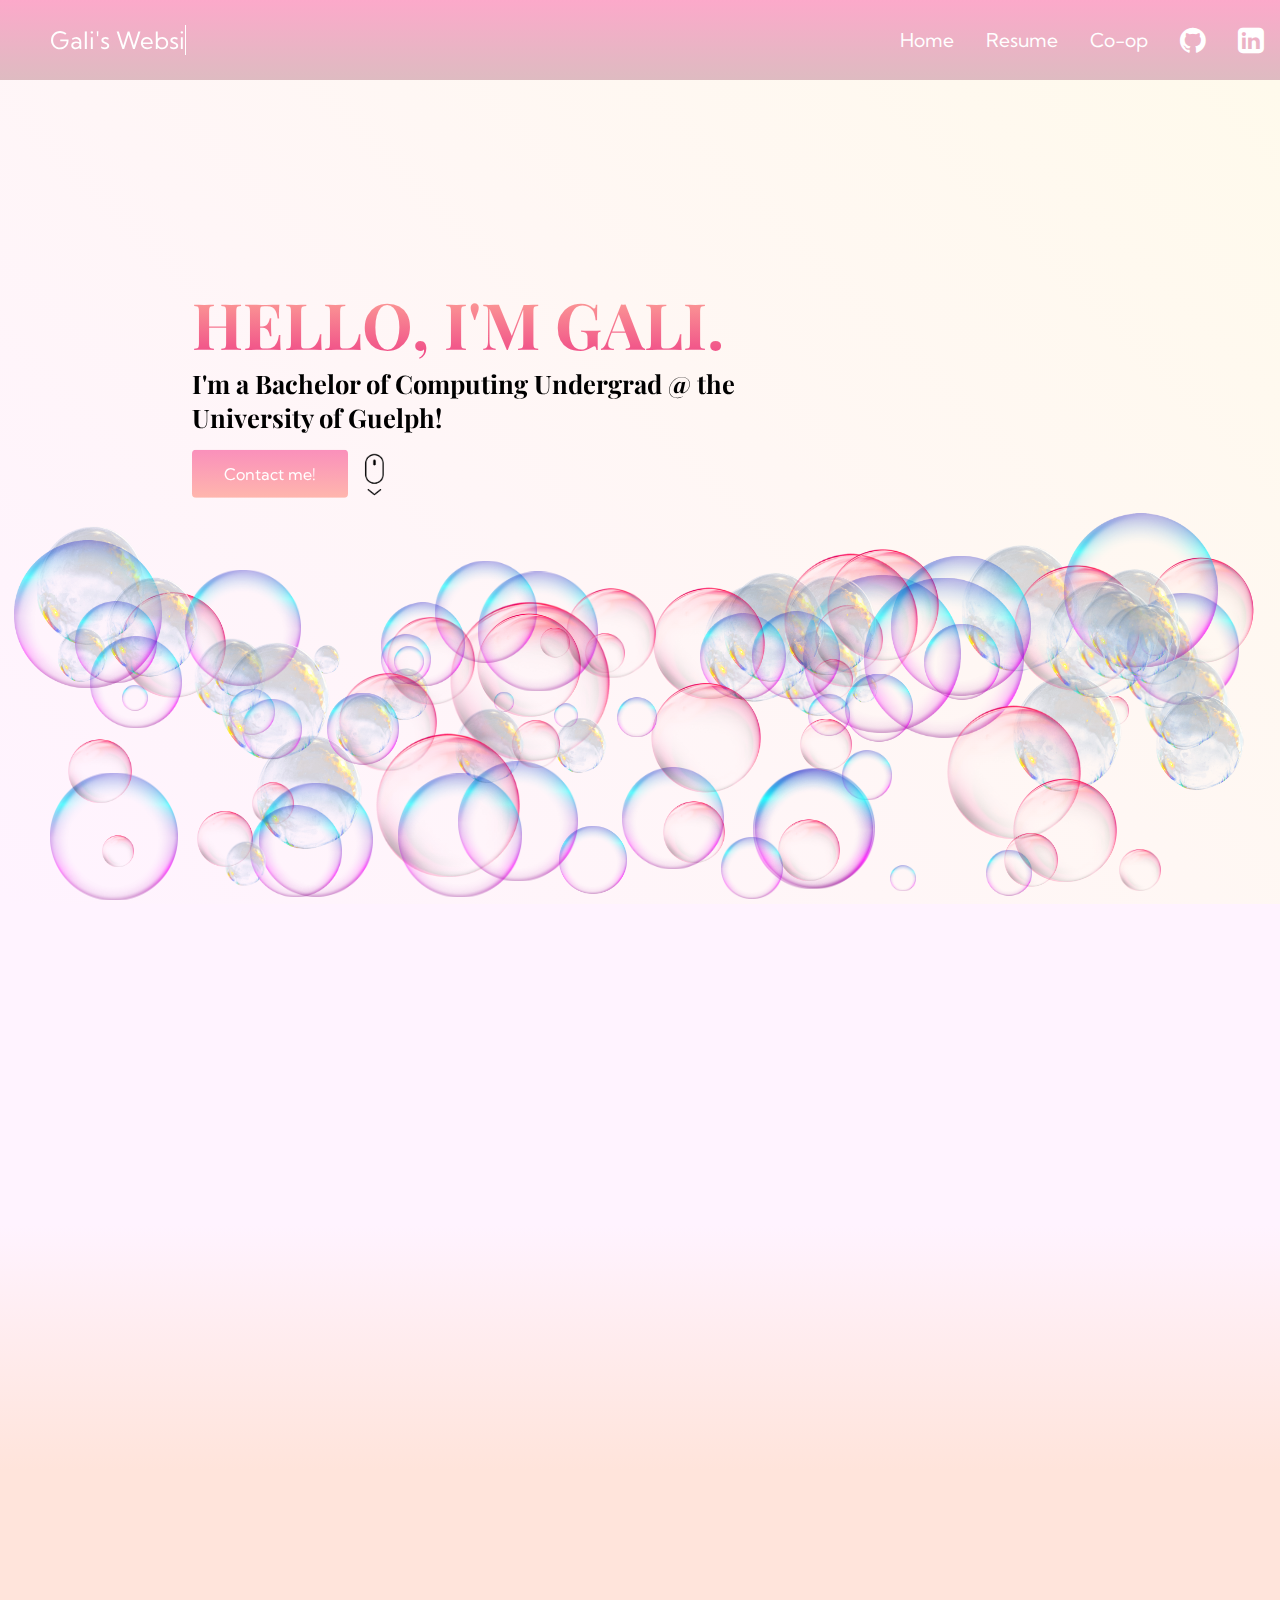
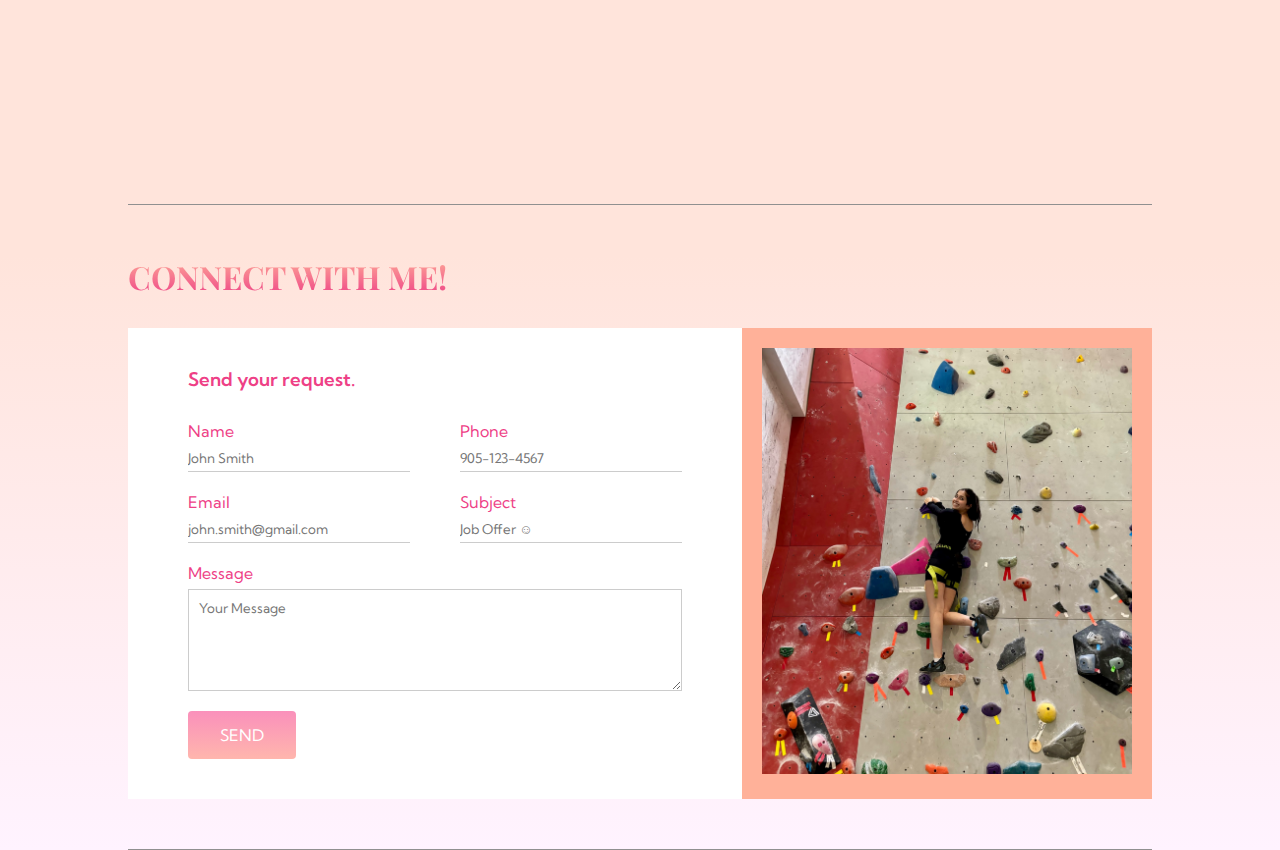
<file: index.html>
<!DOCTYPE html>
<html lang="en">
<head>
  <meta charset="UTF-8"/>
  <meta http-equiv="X-UA-Compatible" content="IE=edge"/>
  <meta name="viewport" 
  content="width=device-width, 
  initial-scale=1.0"/>
  <title>Gali Polyak</title>
  <link rel="icon" type="image/x-icon" href="/images/faviconImg.ico">
  <link rel="stylesheet" href="styles.css">
  <!--<link 
        rel="stylesheet" 
        href="https://use.fontawesome.com/releases/v5.14.0/css/all.css"
        integrity="sha384-HzLeBuhoNPvSl5KYnj×OBT+WB0QEEqLprO
        +NBkkk5gbc67FTaL7XIGa2w1L0Xbgc" 
        crossorigin="anonymous"
     />-->
  
  <title>Font Awesome Icons</title>
  <meta name="viewport" content="width=device-width, initial-scale=1">
  <link rel="stylesheet" href="https://cdnjs.cloudflare.com/ajax/libs/font-awesome/4.7.0/css/font-awesome.min.css">

  <link rel="preconnect" href="https://fonts.googleapis.com">
  <link rel="preconnect" href="https://fonts.gstatic.com" crossorigin>
  <link href="https://fonts.googleapis.com/css2?family=Kumbh+Sans&display=swap" rel="stylesheet">

  <link rel="preconnect" href="https://fonts.googleapis.com">
  <link rel="preconnect" href="https://fonts.gstatic.com" crossorigin>
  <link href="https://fonts.googleapis.com/css2?family=DM+Serif+Display&display=swap" rel="stylesheet">
  
  <link rel="preconnect" href="https://fonts.googleapis.com">
  <link rel="preconnect" href="https://fonts.gstatic.com" crossorigin>
  <link href="https://fonts.googleapis.com/css2?family=Playfair+Display&display=swap" rel="stylesheet">

</head>
<body>
   <!--Navbar Section-->
  <nav class="navbar">
    <div class="navbar__container">

    <div id = "navtext__container">
        <a id="navbar__text"></i>Gali's&#160</a>
        <a class="navbar__logo" data-period="2000" data-type='[ " Website!", 
        " Creative Space!", "Learning Progression!" ]'>
        <span class="wrap"></span>
        </a>
    </div>

      
      <div class="navbar__toggle" id="mobile-menu">
        <span class="bar"></span>
        <span class="bar"></span>
        <span class="bar"></span>
      </div>
      <ul class="navbar__menu">
        <li class="navbar__item">
            <a href="index.html" class="navbar__links">
                Home
            </a>
        </li>
        <li class="navbar__item">
            <a href="res.html" class="navbar__links">
                Resume
            </a>
        </li>
        <li class="navbar__item">
            <a 
              href="coop.html" class="navbar__links"> 
              Co-op
            </a>
        </li>
        <li class="navbar__item">
          <a href="https://github.com/galiPolyak/" target ="_blank" 
            class="navbar__links">
            <i style="font-size:30px" class="fa">&#xf09b;</i>
          </a>
      </li>
      <li class="navbar__item">
          <a href="https://www.linkedin.com/in/galipolyak/" target ="_blank" 
            class="navbar__links">
            <i style="font-size:30px" class="fa">&#xf08c;</i>
          </a>
      </li>
      </ul>
  </nav>

  <!--Main Section-->
  <div id="main__container">
    <canvas id="myCanvas"></canvas>
        <div id="main__content">
            <h1>HELLO, I'M GALI.</h1>
            <h2>I'm a Bachelor of Computing Undergrad @ the University of Guelph!</h2>
            <button id="main__btn"><a>Contact me!</a></button>
            <div class="scroll-icon" id="scroll-icon">
              <img src="images/scrollIcon.png" id="scroll-icon-Img">
            </div>
        </div>
        <!--<div class="main__img__container">
            <img src="images/pastaGali.JPEG" alt="pic" id="main__img"/>
        </div>-->
    </div>

  <!-- Personal Project Section-->
  <section>
    <div id="services__container">
      <div class="container reveal">
        <h2>PERSONAL PROJECTS</h2>
        <div class="text__container">
          <div class="box-container">
            <button class="text__box" onclick="location.href='https://github.com/galiPolyak/Minesweeper';">
              <i class="fa">&#xf09b;</i></button>
            <div class="description__box">Minesweeper Game
              <h1>Personal Project</h1>
              <h4>A C#-built Windows game using XNA 
                framework, offering a classic Minesweeper experience with tile uncovering 
                and flag placement strategies. (Mar 2022)</h4>
            </div>
          </div>
          <div class="box-container">
            <button class="text__box" onclick="location.href='https://github.com/galiPolyak/MancalaGame';">
              <i class="fa">&#xf09b;</i></button>
            <div class="description__box"> Java Mancala Master
              <h1>Personal Project</h1>
              <h4>A game offering Kalah and Ayo, built using 
                object-oriented principles and showcasing class hierarchies, 
                polymorphism, and user interaction. (Nov 2023)</h4>
            </div>
          </div>
          <div class="box-container">
            <button class="text__box" onclick="location.href='https://github.com/galiPolyak/ListToolEfficiency';">
              <i class="fa">&#xf09b;</i></button>
            <div class="description__box">List Tool Efficiency
              <h1>Academic Project</h1>
              <h4>Explores the real-world performance of different data structures. Compares them by processing 
                genomic FASTA data, measuring execution time and memory efficiency. (Oct 2023)</h4>
            </div>
          </div>
        </div>
        <!--<div class="text__container">
          <div class="box-container">
            <button class="text__box" onclick="location.href='https://github.com/galiPolyak?tab=repositories';">
              <i class="fa">&#xf09b;</i></button>
            <div class="description__box"></div>
          </div>
          <div class="box-container">
            <button class="text__box"><i class="fa">&#xf09b;</i></button>
            <div class="description__box"></div>
          </div>
          <div class="box-container">
            <button class="text__box"><i class="fa">&#xf09b;</i></button>
            <div class="description__box"></div>
          </div>
        </div>-->
      </div>
    </div>
  </section>


  <!--Contact me section-->
</section>
<hr id = "hr-line">
<div id="contact-background">
  <div class="contact__container">
    <h1>CONNECT WITH ME!</h1>
    <div class = "contact-box">
      <div class = "contact-left">
        <h3>Send your request.</h3>
        <form id="form" action="https://api.web3forms.com/submit" method="POST">
          <input type="hidden" name="access_key" value="1ae33543-cc59-44a4-8f33-d813e165f8b1">
          <div class="input-row">
            <div class="input-group">
              <label> Name</label>
              <input name = "text" type="text" placeholder="John Smith">
            </div>
            <div class="input-group">
              <label> Phone</label>
              <input name = "phone" type="phone" placeholder="905-123-4567">
            </div>
          </div>

          <div class="input-row">
            <div class="input-group">
              <label> Email</label>
              <input name = "email" type="email" placeholder="john.smith@gmail.com">
            </div>
            <div class="input-group">
              <label> Subject</label>
              <input name = "subject" type="text" placeholder="Job Offer &#x263A">
            </div>
          </div>

          <label>Message</label>
          <textArea name = "message" rows = "5" placeholder = "Your Message"></textArea> 
          <button type="contact-btn"><a>SEND</a></button>

          <div id="result"></div>

        </form>
      </div>

      <div class = "contact-right">
        <img src="images/rockClimbMe.JPG" id="contact-image">
      </div>
    </div>
  </div>
<hr id = "hr-line">
</div>
</section>

<script src = "bubbles.js"></script>
<script src = "app.js"></script>
</body>
</html>
</file>
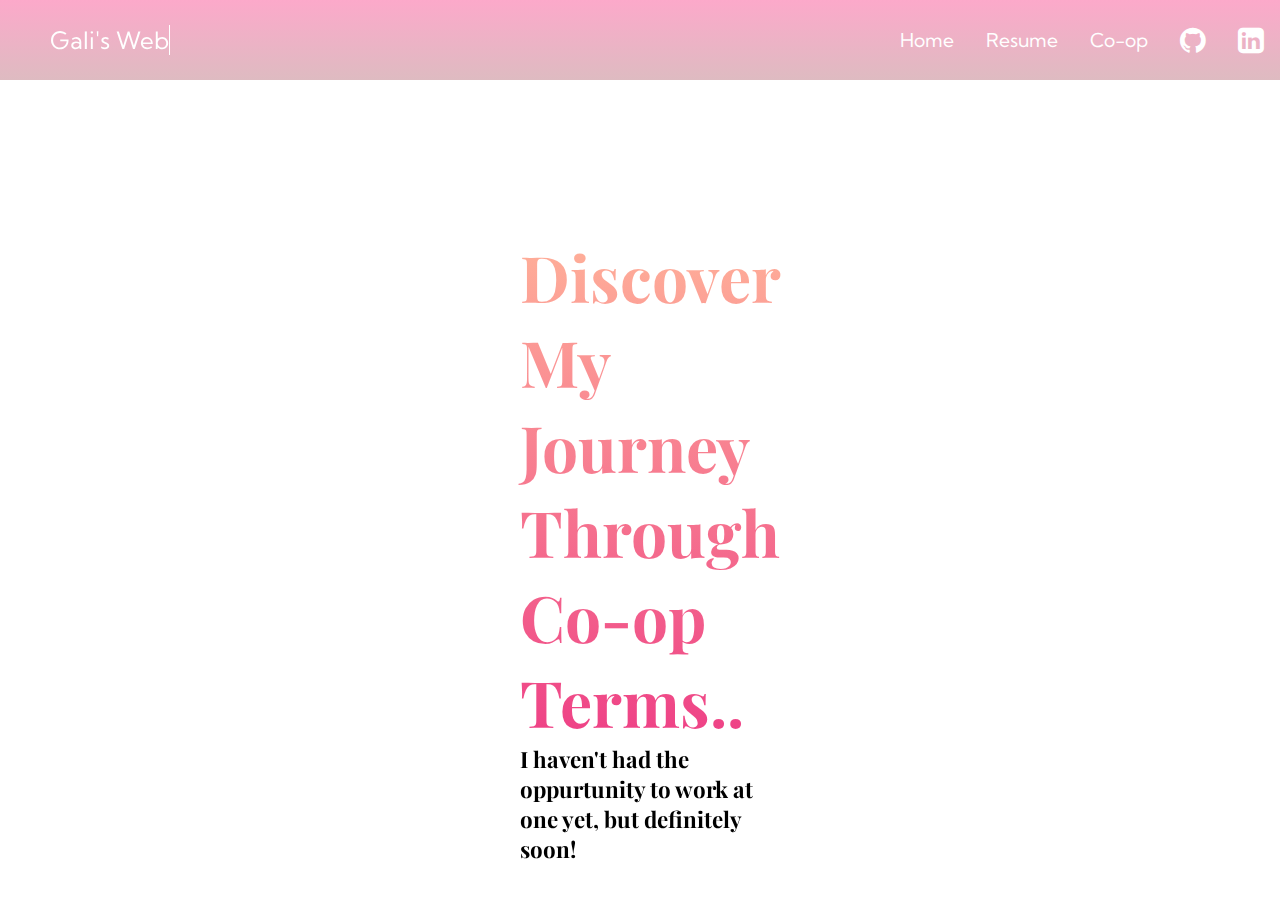
<file: coop.html>
<!DOCTYPE html>
<html lang="en">
<head>
  <meta charset="UTF-8"/>
  <meta http-equiv="X-UA-Compatible" content="IE=edge"/>
  <meta name="viewport" 
  content="width=device-width, 
  initial-scale=1.0"/>
  <title>Gali Polyak</title>
  <link rel="stylesheet" href="coop.css">
  <link 
        rel="stylesheet" 
        href="https://use.fontawesome.com/releases/v5.14.0/css/all.css"
        integrity="sha384-HzLeBuhoNPvSl5KYnj×OBT+WB0QEEqLprO
        +NBkkk5gbc67FTaL7XIGa2w1L0Xbgc" 
        crossorigin="anonymous"
     />
  
  <title>Font Awesome Icons</title>
  <meta name="viewport" content="width=device-width, initial-scale=1">
  <link rel="stylesheet" href="https://cdnjs.cloudflare.com/ajax/libs/font-awesome/4.7.0/css/font-awesome.min.css">

  <link rel="preconnect" href="https://fonts.googleapis.com">
  <link rel="preconnect" href="https://fonts.gstatic.com" crossorigin>
  <link href="https://fonts.googleapis.com/css2?family=Kumbh+Sans&display=swap" rel="stylesheet">

  <link rel="preconnect" href="https://fonts.googleapis.com">
  <link rel="preconnect" href="https://fonts.gstatic.com" crossorigin>
  <link href="https://fonts.googleapis.com/css2?family=DM+Serif+Display&display=swap" rel="stylesheet">
  
  <link rel="preconnect" href="https://fonts.googleapis.com">
  <link rel="preconnect" href="https://fonts.gstatic.com" crossorigin>
  <link href="https://fonts.googleapis.com/css2?family=Playfair+Display&display=swap" rel="stylesheet">

</head>
<body>
   <!--Navbar Section-->
   <!--Navbar Section-->
   <nav class="navbar">
    <div class="navbar__container">

    <div id = "navtext__container">
        <a id="navbar__text"></i>Gali's&#160</a>
        <a class="navbar__logo" data-period="2000" data-type='[ " Website!", 
        " Creative Space!", "Learning Progression!" ]'>
        <span class="wrap"></span>
        </a>
    </div>

      
      <div class="navbar__toggle" id="mobile-menu">
        <span class="bar"></span>
        <span class="bar"></span>
        <span class="bar"></span>
      </div>
      <ul class="navbar__menu">
        <li class="navbar__item">
            <a href="index.html" class="navbar__links">
                Home
            </a>
        </li>
        <li class="navbar__item">
            <a href="res.html" class="navbar__links">
                Resume
            </a>
        </li>
        <li class="navbar__item">
            <a 
              href="coop.html" class="navbar__links"> 
              Co-op
            </a>
        </li>
        <li class="navbar__item">
          <a href="https://github.com/galiPolyak/" target ="_blank" 
            class="navbar__links">
            <i style="font-size:30px" class="fa">&#xf09b;</i>
          </a>
      </li>
      <li class="navbar__item">
          <a href="https://www.linkedin.com/in/galipolyak/" target ="_blank" 
            class="navbar__links">
            <i style="font-size:30px" class="fa">&#xf08c;</i>
          </a>
      </li>
      </ul>
    </div>
  </nav>

  <!--Main Section-->
  <div id="main__container">
    <canvas id="myCanvas"></canvas>
        <div id="main__content">
            <h1>Discover My Journey Through Co-op Terms..</h1>
            <h2>I haven't had the oppurtunity to work at one yet, but definitely soon!</h2>
        </div>
        <!--<div class="main__img__container">
            <img src="images/pastaGali.JPEG" alt="pic" id="main__img"/>
        </div>-->
    </div>
    </div>
  </div>

  <script src = "app.js"></script>
</body>
</html>
</file>
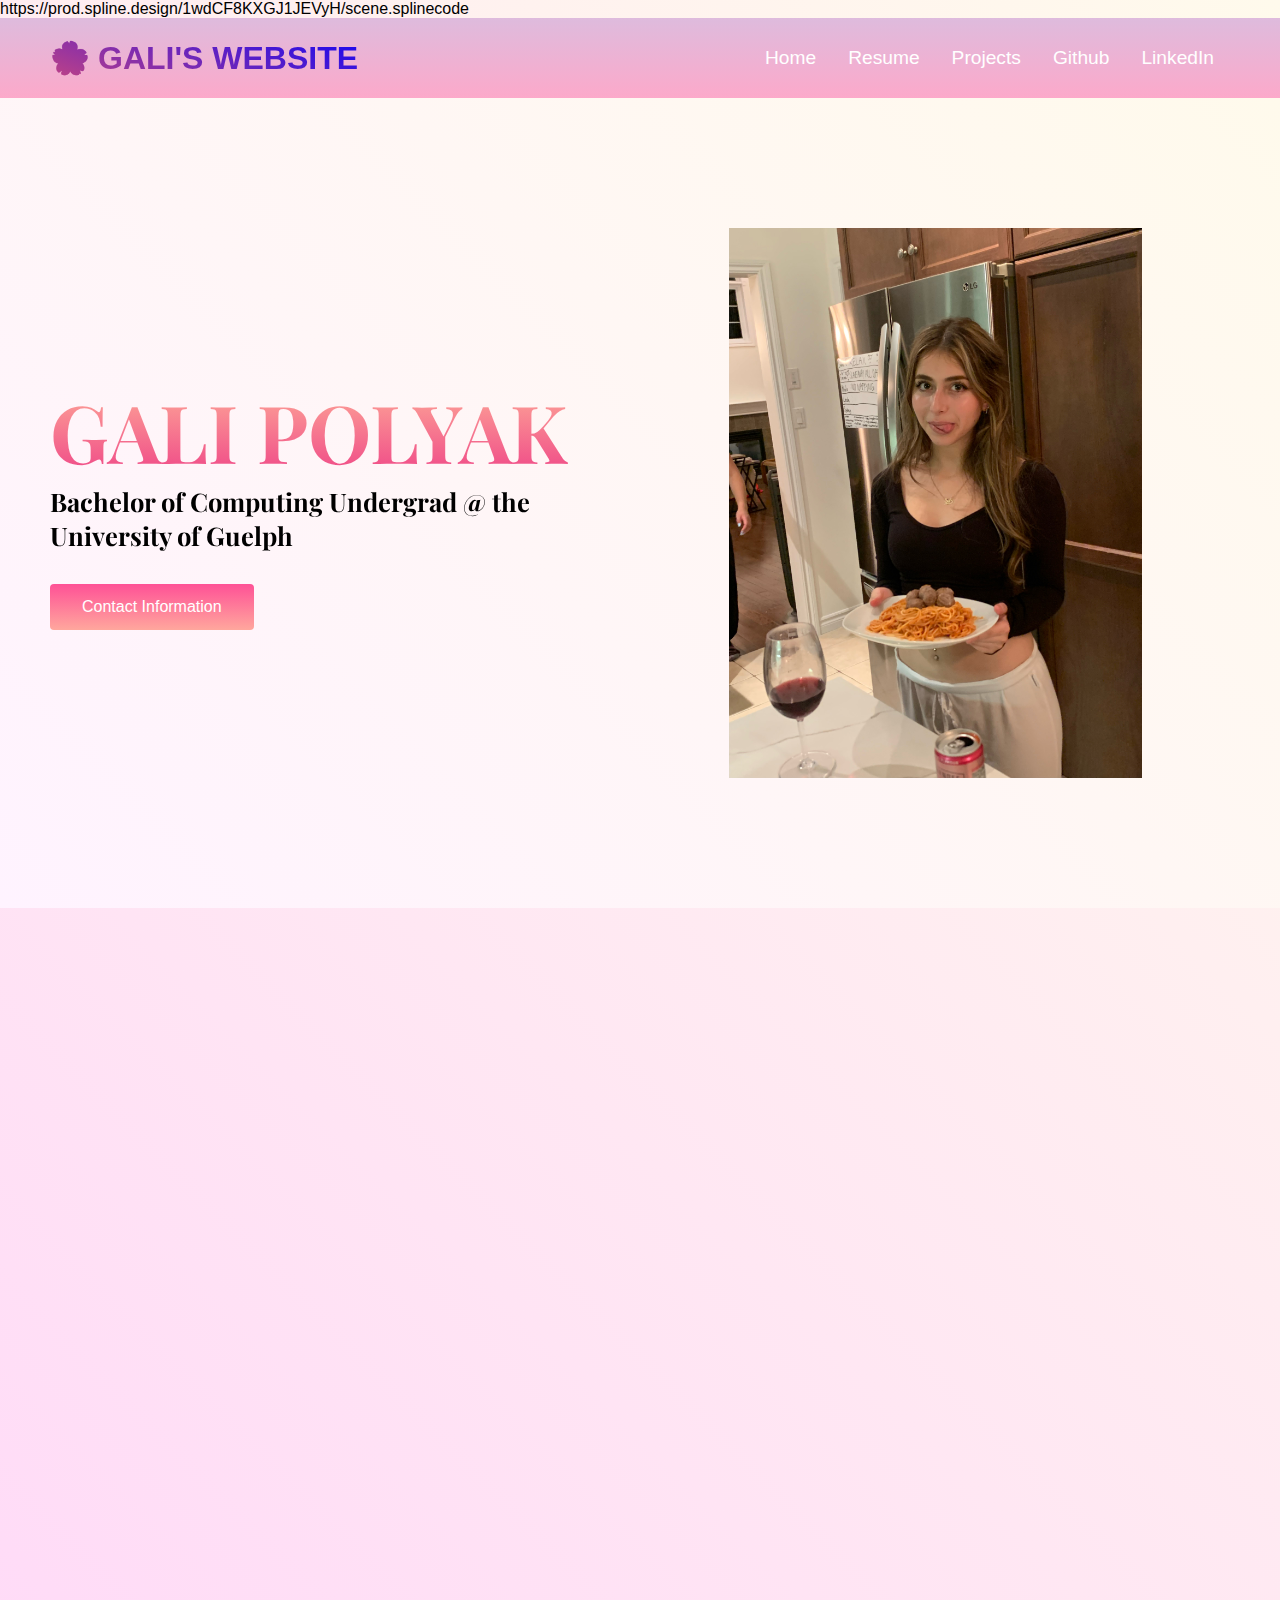
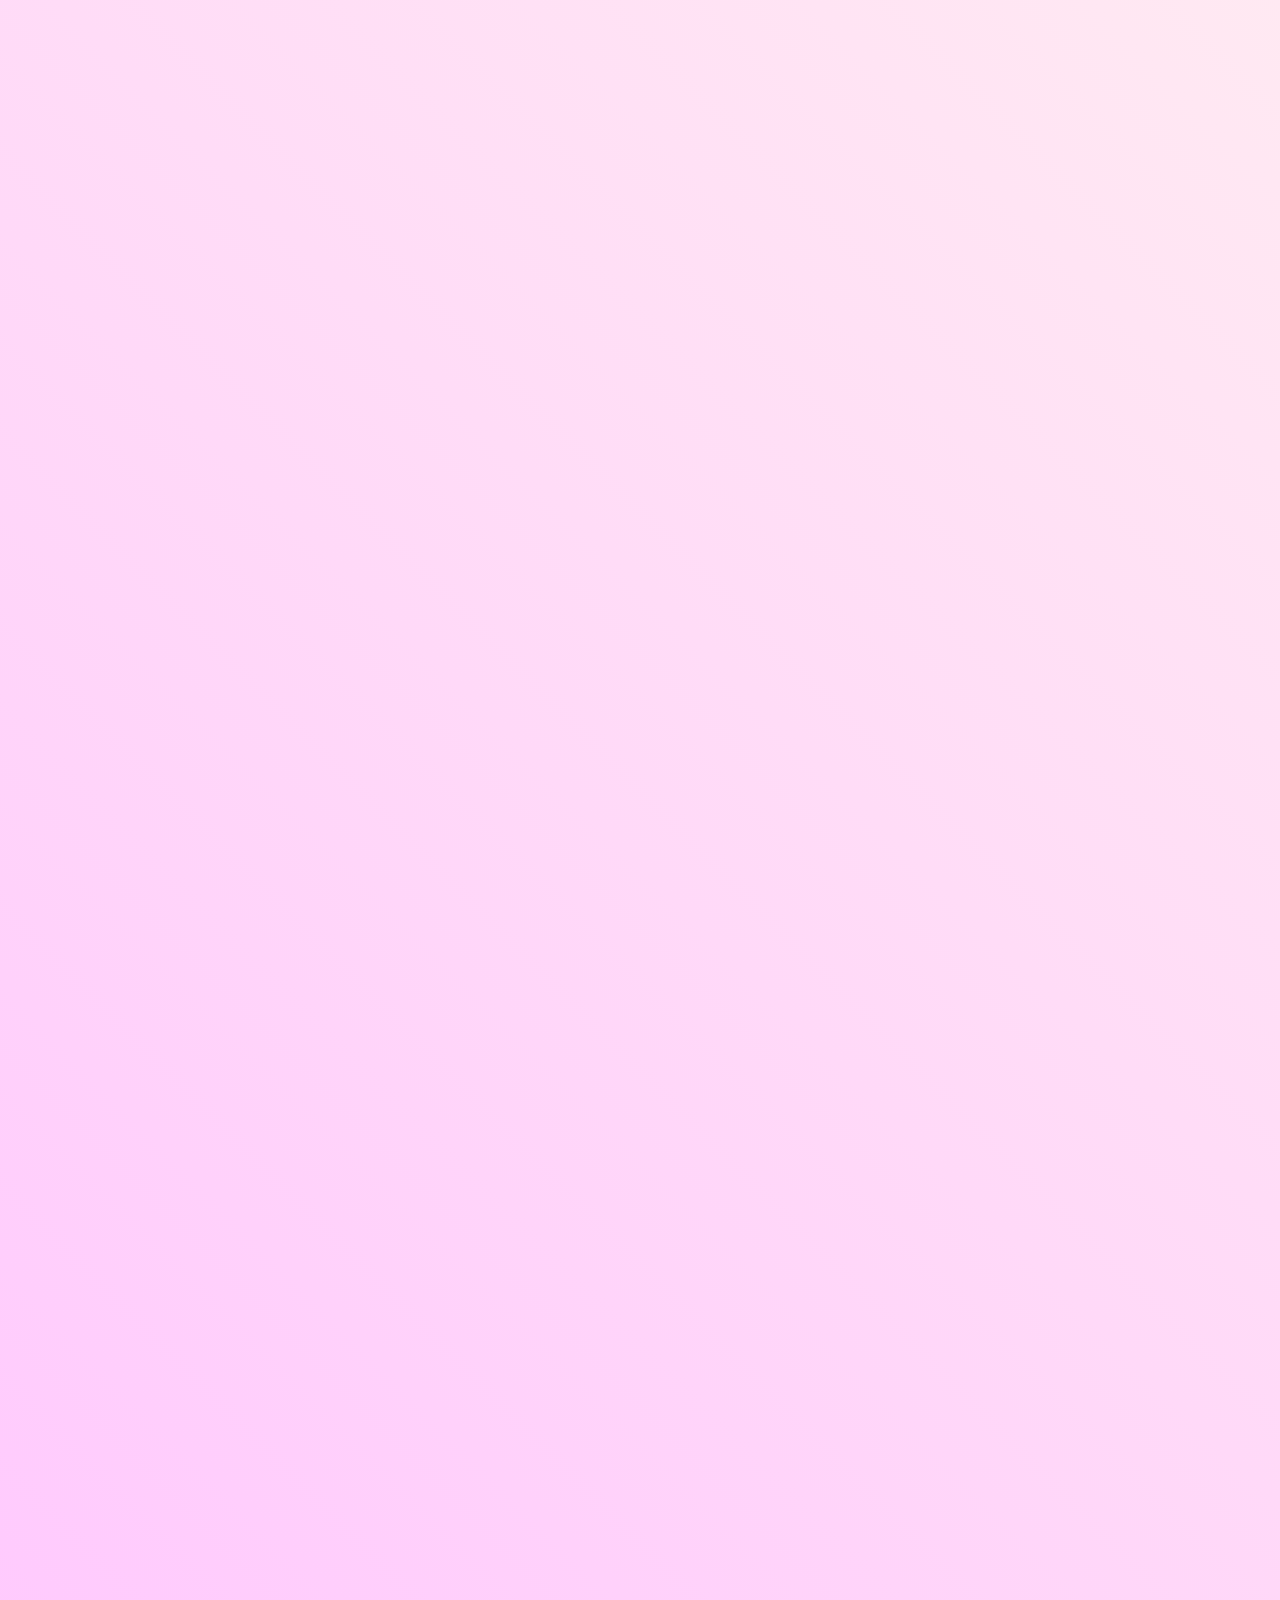
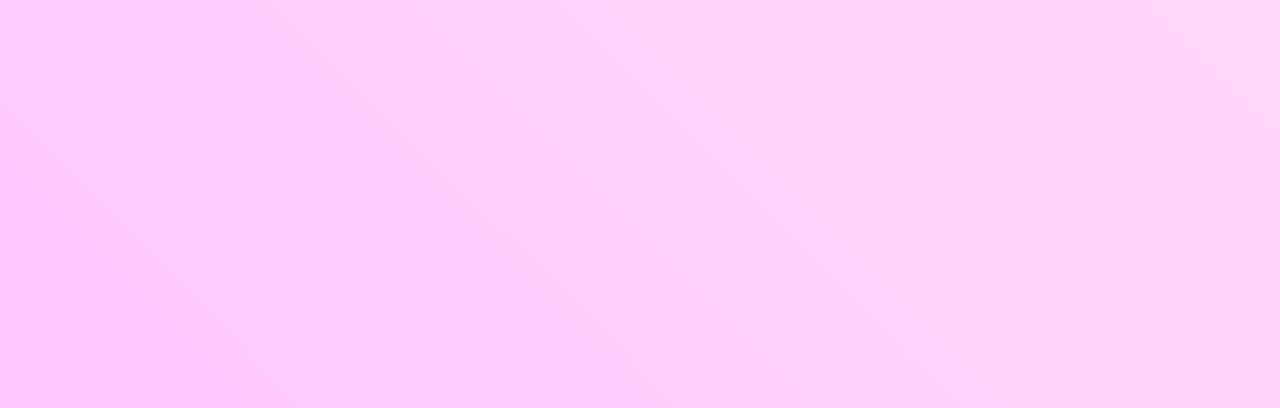
<file: galiIndex.html>
<!DOCTYPE html>
<html lang="en">
<head>
  <meta charset="UTF-8"/>
  <meta http-equiv="X-UA-Compatible" content="IE=edge"/>
  <meta name="viewport" 
  content="width=device-width, 
  initial-scale=1.0"/>
  <title>Gali Polyak</title>
  <link rel="stylesheet" href="galiStyles.css">
  <link 
        rel="stylesheet" 
        href="https://use.fontawesome.com/releases/v5.14.0/css/all.css"
        integrity="sha384-HzLeBuhoNPvSl5KYnj×OBT+WB0QEEqLprO
        +NBkkk5gbc67FTaL7XIGa2w1L0Xbgc" 
        crossorigin="anonymous"
     />

  
     https://prod.spline.design/1wdCF8KXGJ1JEVyH/scene.splinecode
     
  <link 
      href="https://fonts.googleapis.com/css2?family=Kumbh+Sans:wght@400;700&display=swap" 
      rel="stylesheet"
  />

  <link rel="preconnect" href="https://fonts.googleapis.com">
  <link rel="preconnect" href="https://fonts.gstatic.com" crossorigin>
  <link href="https://fonts.googleapis.com/css2?family=Dancing+Script:wght@700&display=swap" rel="stylesheet">

  <link rel="preconnect" href="https://fonts.googleapis.com">
  <link rel="preconnect" href="https://fonts.gstatic.com" crossorigin>
  <link href="https://fonts.googleapis.com/css2?family=DM+Serif+Display&display=swap" rel="stylesheet">
  
  <link rel="preconnect" href="https://fonts.googleapis.com">
  <link rel="preconnect" href="https://fonts.gstatic.com" crossorigin>
  <link href="https://fonts.googleapis.com/css2?family=Playfair+Display&display=swap" rel="stylesheet">

</head>
<body>
   <!--Navbar Section-->
  <nav class="navbar">
    <div class="navbar__container">
      <a href="/" id="navbar__logo"><span class = "lily"> 🌸 </span></i>GALI'S WEBSITE</a>
      <div class="navbar__toggle" id="mobile-menu">
        <span class="bar"></span>
        <span class="bar"></span>
        <span class="bar"></span>
      </div>
      <ul class="navbar__menu">
        <li class="navbar__item">
            <a href="galiIndex.html" class="navbar__links">
                Home
            </a>
        </li>
        <li class="navbar__item">
            <a href="galiRes.html" class="navbar__links">
                Resume
            </a>
        </li>
        <li class="navbar__item">
            <a 
              href="https://www.youtube.com/" target ="_blank" class="navbar__links"> Projects
            </a>
        </li>
        <li class="navbar__item">
          <a href="https://github.com/galiPolyak/" target ="_blank" 
            class="navbar__links">
            Github
          </a>
      </li>
      <li class="navbar__item">
          <a href="https://www.linkedin.com/in/galipolyak/" target ="_blank" 
            class="navbar__links">
            LinkedIn
          </a>
      </li>
      </ul>
    </div>
  </nav>

  <!--Main Section-->
  <div class="main">
    <div class="main__container">
        <div class="main__content">
            <h1>GALI POLYAK</h1>
            <h2>Bachelor of Computing Undergrad @ the University of Guelph</h2>
            <button class="main__btn"><a href="/">Contact Information</a></button>
        </div>
        <div class="main__img__container">
            <img src="images/pastaGali.JPEG" alt="pic" id="main__img"/>
        </div>
    </div>
  </div>

  <!-- Services Section-->
  <section>
    <div class="container reveal">
      <h2>ABOUT ME!</h2>
      <div class="text-container">
        <div class="text-box">
          <h3>Section Text</h3>
          <p>
            Lorem ipsum dolor sit amet consectetur adipisicing elit. Tempore
            eius molestiae perferendis eos provident vitae iste.
          </p>
        </div>
        <div class="text-box">
          <h3>Section Text</h3>
          <p>
            Lorem ipsum dolor sit amet consectetur adipisicing elit. Tempore
            eius molestiae perferendis eos provident vitae iste.
          </p>
        </div>
        <div class="text-box">
          <h3>Section Text</h3>
          <p>
            Lorem ipsum dolor sit amet consectetur adipisicing elit. Tempore
            eius molestiae perferendis eos provident vitae iste.
          </p>
        </div>
      </div>
    </div>
  </section>
  
  <section>
    <div class="container reveal">
      <h2>Caption</h2>
      <div class="text-container">
        <div class="text-box">
          <h3>Section Text</h3>
          <p>
            Lorem ipsum dolor sit amet consectetur adipisicing elit. Tempore
            eius molestiae perferendis eos provident vitae iste.
          </p>
        </div>
        <div class="text-box">
          <h3>Section Text</h3>
          <p>
            Lorem ipsum dolor sit amet consectetur adipisicing elit. Tempore
            eius molestiae perferendis eos provident vitae iste.
          </p>
        </div>
        <div class="text-box">
          <h3>Section Text</h3>
          <p>
            Lorem ipsum dolor sit amet consectetur adipisicing elit. Tempore
            eius molestiae perferendis eos provident vitae iste.
          </p>
        </div>
      </div>
    </div>
  </section>
  
  <section>
    <div class="container reveal">
      <h2>Caption</h2>
      <div class="text-container">
        <div class="text-box">
          <h3>Section Text</h3>
          <p>
            Lorem ipsum dolor sit amet consectetur adipisicing elit. Tempore
            eius molestiae perferendis eos provident vitae iste.
          </p>
        </div>
        <div class="text-box">
          <h3>Section Text</h3>
          <p>
            Lorem ipsum dolor sit amet consectetur adipisicing elit. Tempore
            eius molestiae perferendis eos provident vitae iste.
          </p>
        </div>
        <div class="text-box">
          <h3>Section Text</h3>
          <p>
            Lorem ipsum dolor sit amet consectetur adipisicing elit. Tempore
            eius molestiae perferendis eos provident vitae iste.
          </p>
        </div>
      </div>
    </div>
  </section>

  <script src = "galiApp.js"></script>
</body>
</html>
</file>
<file: styles.css>
*{
  box-sizing: border-box;
  margin: 0;
  padding: 0;
  font-family:'Kumbh Sans', sans-serif;
}

.navbar
{
  background-image: linear-gradient(#fca9ca, rgb(222, 187, 193));
  height: 80px;
  display: flex;
  justify-content: center;
  align-items: center;
  font-size: 1.2rem;
  position: sticky;
  top:0;
  z-index: 999;
}

.navbar__container
{
  display:flex;
  justify-content: space-between;
  height: 80px;
  z-index: 1;
  width: 100%;
  max-width: 1300px;
  margin: 0 auto;
}

#navtext__container
{
  background-color: rgb(255, 255, 255);
  background-size: 100%;
  -webkit-background-clip: text;
  -moz-background-clip: text;
  -webkit-text-fill-color: transparent;
  -moz-text-fill-color: transparent;
  display: flex;
  align-items: center;
  cursor: pointer;
  text-decoration: none;
  font-size: 1.5rem;
  padding-left: 50px;
  font-family: 'Kumbh Sans', sans-serif;
}

#navbar__text{
  font-family: 'Kumbh Sans', sans-serif;
}

.navbar__logo{
  font-family: 'Kumbh Sans', sans-serif;
}

.navbar__menu
{
  display: flex;
  align-items: center;
  list-style: none;
  text-align: center;
}

.navbar__item
{
  height: 8vh;
}

.navbar__links
{
  color: #fff;
  display: flex;
  align-items: center;
  text-decoration: none;
  padding: 0 1rem;
  height: 100%;
}

.navbar__links:hover
{
  color: rgb(149, 4, 118);
  transition: all 0.3s ease;
}


@media screen and (max-width: 960px)
{
  .navbar__container{
    display: flex;
    justify-content: space-between;
    height: 80px;
    z-index: 1;
    width: 100%;
    max-width: 1300px;
    padding: 0;
  }

  #navtext__container{
      padding-left: 50px;
  }

  .navbar__menu{
    
    display: grid;
    grid-template-columns: auto;
    width: 25%;
    position: absolute;
    top: -1000px;
    opacity: 0;
    transition: all 0.5s ease;
    z-index: -1;
    right: 0;
  }

  .navbar__menu.active
  {
    background: rgb(77, 43, 68);
    top: 100%;
    opacity: 1;
    transition: all 0.5s ease;
    z-index: auto;
    height: 60vh;
    font-size: 1.2rem;
  }

  .navbar__toggle .bar
  {
    width: 25px;
    height: 3px;
    margin: 5px auto;
    transition: all 0.3s ease-in-out;
    background: #fff;
  }

  .navbar__item
  {
    width: 100%;
  }

  .navbar__links
  {
    padding-top: 1vh;
    text-align: center;
    width: 100%;
    display: table;
   
  }

  #mobile-menu
  {
      position: absolute;
      top: 20%;
      right: 5%;
      transform: translate(5%, 20%);
  }

  .navbar__toggle .bar{
      display: block;
      cursor: pointer;
  }

  /*animates*/

  #mobile-menu.is-active .bar:nth-child(2){
      opacity: 0;
  }

  #mobile-menu.is-active .bar:nth-child(1){
      transform: translateY(8px) rotate(45deg);
  }

  #mobile-menu.is-active .bar:nth-child(3){
      transform: translateY(-8px) rotate(-45deg);
  }
}

/*Main Section*/

#main
{
  background: linear-gradient(45deg, #fff3ff, #fffaec);
}

#main__container {
  position: relative;
  background: linear-gradient(45deg, #fff3ff, #fffaec);

  justify-self: center;

  grid-template-columns: 1fr 1fr;

  max-width: 100vw;
  overflow-x: hidden;
  
}

#myCanvas {
  width: 100%;
  height: 100%;

}

#main__content{
  position: absolute;
  top: 50%;  /* adjust as needed */
  left: 50%; /* adjust as needed */
  transform: translate(-70%, -80%);
  z-index: 10; /* ensures it's above the canvas */
  /* Additional styling for your text and button */
}

#main__content h1{
  font-size: 4rem;
  background-color: #ff8177;
  background-image: linear-gradient(to top,#ee4086 0%, #ffb199 100%);
  background-size: 100%;
  -webkit-background-clip: text;
  -moz-background-clip: text;
  -webkit-text-fill-color: transparent;
  -moz-text-fill-color: transparent;
  font-family: 'Playfair Display', serif;
  /*font-family: 'Dancing Script', cursive;*/
}

#main__content h2{
  font-size: 1.6rem;
  background-color: black;
  background-image: black;
  background-size: 100%;
  -webkit-background-clip: text;
  -moz-background-clip: text;
  -webkit-text-fill-color: transparent;
  -moz-text-fill-color: transparent;
  font-family: 'Playfair Display', serif;
}

#main__btn{
  font-size: 1rem;
  background-image: linear-gradient(to top, #ffb6ad 0%, #fa90bb 
  100%);
  padding: 14px 32px;
  border: none;
  border-radius: 4px;
  color: #fff;
  margin-top: 1rem;
  cursor: pointer;
  position: relative;
  transition: all 0.35s;
  outline: none;
}

#main__btn a{
  position: relative;
  z-index: 2;
  color: #fff;
  text-decoration: none;
}

#main__btn:after{
  position: absolute;
  content: '';
  top: 0;
  left: 0;
  width: 0;
  height: 100%;
  background: rgb(149, 4, 118);
  transition: all 0.35s;
  border-radius: 4px;
}

#scroll-icon {
  position: relative;
  left: 170px;
  bottom: 45px;
}

#scroll-icon img {
  width: 25px; /* Adjust the width as needed */
  height: auto;
  cursor: pointer;
}

.scroll-icon img:hover {
  filter: brightness(10); /* Adjust the brightness value to change the color on hover */
}

#main__btn:hover{
  color: #fff;
}

#main__btn:hover:after{
  width: 100%;
}

/*Mobile Responsive*/
@media screen and (max-width: 900px){

  #main__container{
     
      display: grid;
      grid-template-columns: auto;
      align-items: center;
      justify-self: center;
      padding: 0;

     /* background-color: linear-gradient(45deg, #fff3ff, #fffaec);*/
  }

  #main__content{
      transform: translate(-50%, -60%);
      text-align: center;
      margin-bottom: 4rem;
  }

  #main__content h1{
      font-size: 6 rem;
      margin-top: 2rem;
      line-height: 1.2;
  }

  #main__content h2{
      font-size: 20px;
  }

  #main__content p{
      margin-top: 1rem;
      font-size: 1.5rem;
  }

  #scroll-icon {
    left: 40%;
  }
}


/* Services Section CSS*/
#services__container
{
  margin: 0;
  padding: 0;
  box-sizing: border-box;
  font-family: 'Kumbh Sans', sans-serif;
  /*font-weight: bold;*/


  max-width: 100vw;
  overflow-x: hidden;
}

body{
  
  background-color: linear-gradient(to top,#ffe4db 40%, #fff3ff 50%);
  background-image: linear-gradient(to top,#ffe4db 40%, #fff3ff 50%);

}
section{
  min-height: 100vh;
  display: flex;
  justify-content: center;
  align-items: center;
}

section .container{
  margin: 50px;
}

section h2{
  font-size: 4rem;
  background-color: #ff8177;
  background-image: linear-gradient(to top,#ee4086 0%, #ffb199 100%);
  background-size: 100%;
  -webkit-background-clip: text;
  -moz-background-clip: text;
  -webkit-text-fill-color: transparent;
  -moz-text-fill-color: transparent;
  font-family: 'Playfair Display', serif;
  text-align: center;
  text-shadow: 2px 2px 4px rgba(255, 255, 255, 0.4);
  margin: 30px;
}

section h1{
  text-align: center;
  font-size: 15px;
  color: #838383;
}

section h4{
  padding: 15px 15px 15px 15px;
  font-size: 12px;
  text-align: left;
  font-family: 'Playfair Display', serif;
}

section .text__container{
   display: flex;
   justify-content: center;
}

@keyframes pulse {
  0% {
    transform: scale(1);
  }
  50% {
    transform: scale(1.1);
  }
  100% {
    transform: scale(1);
  }
}

section .text__container .box-container {
  display: flex;
  flex-direction: column; /* Stack items vertically */
  align-items: center; /* Center items horizontally */
  margin: 30px;
  transition: box-shadow 0.3s, transform 0.2s ease-in; /* Combine transitions */
  position: relative;
  cursor: pointer;
  
}


section .text__container .text__box{
  height: 200px; 
  max-width: 300px; 
  min-width: 150px;
  width: 50vw;
  border: none;
  background-size: cover;
  background-repeat: no-repeat; 
  transition: opacity 0.3s; 
  font-size:150px;
  color: rgba(0, 0, 0, 0);
  transition: color 0.3s ease;
  transition: background-color 0.3s ease;
  cursor: pointer;
}


section .text__container .description__box{
  height: 170px; 
  max-width: 300px; 
  min-width: 150px;
  width: 50vw;
  background: white;
  padding-top: 15px;
  text-align: center;
  font-size: 22px;
}

section .text__container .box-container:hover {
  /* Apply shadow and transformation to both text box and description box */
  box-shadow: 8px 8px 10px rgba(0, 0, 0, 0.4);
  transform: scale(1.075);
  animation: pulse 1s forwards;
}

section .text__container .text__box:hover {
  /* Apply shadow and transformation to both text box and description box */ 
  background-color: #4137ca;
  background-blend-mode: soft-light;
  color: rgb(255, 255, 255);
}

section .text__container .box-container:nth-child(1) .text__box {
  background-image: url('images/csharpImg.png');
}
section .text__container .box-container:nth-child(2) .text__box {
  background-image: url('images/java.png');
}

section .text__container .box-container:nth-child(3) .text__box {
  background-image: url('images/cImg.png');
}

@media (max-width: 1200px){
  section .text__container .box-container {
    margin: 15px;
  }

  section h2{
    font-size: 3.5rem;
  }
}

@media (max-width: 990px){

  section .text__container .box-container {
    width: 60vw;
    max-width:none;
    display: flex;
    justify-content: center;
  }

  section .text__container .text__box {
    width: 60vw; /* Adjust width for small screens */
    max-width: none; /* Remove max-width on small screens if needed */
  }

  section .text__container .description__box {
    width: 60vw; /* Adjust width for small screens */
    max-width: none; /* Remove max-width on small screens if needed */
  }

  section .text__container{
    flex-direction: column;
    justify-content: center;
    align-items: center;
  }

  section h2{
    font-size: 3rem;
  }

}

@media (max-width: 480px){

  section .text__container .description__box {
    height: 200px;
  }

  section .text__container{
    flex-direction: column;
    justify-content: center;
    align-items: center;
  }

  section h2{
    font-size: 3rem;
  }

}

.reveal{
  position: relative;
  transform: translateY(150px);
  opacity: 0;
  transition: 1s all ease;
}

.reveal.active{
  transform: translateY(0);
  opacity: 1;
}


/*Contact Me*/

#hr-line{
  border: 3px;
  height: 1px;
  background-color: rgb(144, 144, 144);
  width: 80%;
  margin: 0 auto; /* Center the line on the page */
}

#contact-background{
  width: 100%;
  height: 100%;
  background: linear-gradient(to top,#fff3ff, #ffe4db);
  z-index: 0;

}
.contact__container
{
  margin: 0;
  padding: 0;
  box-sizing: border-box;
  font-family: 'Kumbh Sans', sans-serif;
  width: 80%;
  margin: 50px auto;

  max-width: 100vw;
}

.contact-box{
  background: white;
  display: flex;
}

.contact-left{
  flex-basis: 60%;
  padding: 40px 60px;
}

.contact-right{
  flex-basis: 40%;
  padding: 20px;
  color: white;
  background: #ffb199;
}

#contact-image {
  width: 100%;
  height: auto;
  max-width: 400px;
  display: block;
  margin: 0 auto;
}

.contact__container h1{
  font-size: 2rem;
  background-color: #ff8177;
  background-image: linear-gradient(to top,#ee4086 0%, #ffb199 100%);
  background-size: 100%;
  -webkit-background-clip: text;
  -moz-background-clip: text;
  -webkit-text-fill-color: transparent;
  -moz-text-fill-color: transparent;
  font-family: 'Playfair Display', serif;
  margin-top: 30px;
  margin-bottom: 30px;
}

.input-row{
  display:flex;
  justify-content: space-between;
  margin-bottom: 20px;
}

.input-row .input-group{
  flex-basis: 45%;

}

input{
  width: 100%;
  border: none;
  border-bottom: 1px solid #ccc;
  outline: none;
  padding-bottom:5px;

}

textarea{
  width: 100%;
  border: 1px solid #ccc;
  outline: none;
  padding: 10px;
  box-sizing: border-box;
}

label{
  margin-bottom: 6px;
  display: block; 
  color: #ee4086;
}

.contact-left button{
  font-size: 1rem;
  background-image: linear-gradient(to top, #ffb6ad 0%, #fa90bb 
  100%);
  padding: 14px 32px;
  border: none;
  border-radius: 4px;
  color: #fff;
  margin-top: 1rem;
  cursor: pointer;
  position: relative;
  transition: all 0.35s;
  outline: none;
}

.contact-left button a{
  position: relative;
  z-index: 2;
  color: #fff;
  text-decoration: none;
}

.contact-left button:after{
  position: absolute;
  content: '';
  top: 0;
  left: 0;
  width: 0;
  height: 100%;
  background: rgb(149, 4, 118);;
  transition: all 0.35s;
  border-radius: 4px;
}

.contact-left button:hover{
  color: #fff;
}

.contact-left button:hover:after{
  width: 100%;
}

.contact-left h3{
  color: #ee4086;
  font-weight: 600;
  margin-bottom: 30px;
}

.contact-right h3{
  font-weight: 600;
  margin-bottom: 30px;
}

@media screen and (max-width: 900px){
  .input-row {
    display:block;/* Full width on screens with a maximum width of 600px */
  }

  .input-group{
    margin-bottom: 20px;
  }

  .contact__container h1{
    font-size: 1.8rem;
  }

  .contact-box{
    display:block;
    margin: 20px;
  }
}
</file>
<file: coop.css>
*{
  box-sizing: border-box;
  margin: 0;
  padding: 0;
  font-family:'Kumbh Sans', sans-serif;
}

.navbar
{
  background-image: linear-gradient(#fca9ca, rgb(222, 187, 193));
  height: 80px;
  display: flex;
  justify-content: center;
  align-items: center;
  font-size: 1.2rem;
  position: sticky;
  top:0;
  z-index: 999;
}

.navbar__container
{
  display:flex;
  justify-content: space-between;
  height: 80px;
  z-index: 1;
  width: 100%;
  max-width: 1300px;
  margin: 0 auto;
}

#navtext__container
{
  background-color: rgb(255, 255, 255);
  background-size: 100%;
  -webkit-background-clip: text;
  -moz-background-clip: text;
  -webkit-text-fill-color: transparent;
  -moz-text-fill-color: transparent;
  display: flex;
  align-items: center;
  cursor: pointer;
  text-decoration: none;
  font-size: 1.5rem;
  padding-left: 50px;
  font-family: 'Kumbh Sans', sans-serif;
}

#navbar__text{
  font-family: 'Kumbh Sans', sans-serif;
}

.navbar__logo{
  font-family: 'Kumbh Sans', sans-serif;
}

.navbar__menu
{
  display: flex;
  align-items: center;
  list-style: none;
  text-align: center;
}

.navbar__item
{
  height: 8vh;
}

.navbar__links
{
  color: #fff;
  display: flex;
  align-items: center;
  text-decoration: none;
  padding: 0 1rem;
  height: 100%;
}

.navbar__links:hover
{
  color: rgb(149, 4, 118);
  transition: all 0.3s ease;
}


@media screen and (max-width: 960px)
{
  .navbar__container{
    display: flex;
    justify-content: space-between;
    height: 80px;
    z-index: 1;
    width: 100%;
    max-width: 1300px;
    padding: 0;
  }

  #navtext__container{
      padding-left: 50px;
  }

  .navbar__menu{
    
    display: grid;
    grid-template-columns: auto;
    width: 25%;
    position: absolute;
    top: -1000px;
    opacity: 0;
    transition: all 0.5s ease;
    z-index: -1;
    right: 0;
  }

  .navbar__menu.active
  {
    background: rgb(77, 43, 68);
    top: 100%;
    opacity: 1;
    transition: all 0.5s ease;
    z-index: auto;
    height: 60vh;
    font-size: 1.2rem;
  }

  .navbar__toggle .bar
  {
    width: 25px;
    height: 3px;
    margin: 5px auto;
    transition: all 0.3s ease-in-out;
    background: #fff;
  }

  .navbar__item
  {
    width: 100%;
  }

  .navbar__links
  {
    padding-top: 1vh;
    text-align: center;
    width: 100%;
    display: table;
   
  }

  #mobile-menu
  {
      position: absolute;
      top: 20%;
      right: 5%;
      transform: translate(5%, 20%);
  }

  .navbar__toggle .bar{
      display: block;
      cursor: pointer;
  }

  /*animates*/

  #mobile-menu.is-active .bar:nth-child(2){
      opacity: 0;
  }

  #mobile-menu.is-active .bar:nth-child(1){
      transform: translateY(8px) rotate(45deg);
  }

  #mobile-menu.is-active .bar:nth-child(3){
      transform: translateY(-8px) rotate(-45deg);
  }
}

/*Main*/

#main
{
  background-color: linear-gradient(to top,#ffe4db 40%, #fff3ff 50%);
  background-image: linear-gradient(to top,#ffe4db 40%, #fff3ff 50%);
  width: 100%;
  height: 100%;
}

#main__container {
  position: relative;
  justify-self: center;
}

#main__content{
  position: absolute;
}

#main__content h1{
  font-size: 4rem;
  background-color: #ff8177;
  background-image: linear-gradient(to top,#ee4086 0%, #ffb199 100%);
  background-size: 100%;
  -webkit-background-clip: text;
  -moz-background-clip: text;
  -webkit-text-fill-color: transparent;
  -moz-text-fill-color: transparent;
  font-family: 'Playfair Display', serif;
  padding-left: 10%;
  padding-right: 20%;
  /*font-family: 'Dancing Script', cursive;*/
}

#main__content h2{
  font-size: 1.4rem;
  background-color: black;
  background-image: black;
  background-size: 100%;
  -webkit-background-clip: text;
  -moz-background-clip: text;
  -webkit-text-fill-color: transparent;
  -moz-text-fill-color: transparent;
  font-family: 'Playfair Display', serif;
  padding-left: 10%;
  padding-right: 10%;
}

/*Mobile Responsive*/
@media screen and (max-width: 700px){

  #main__content{
      margin-top: -80px;
  }

  #main__content h1{
      font-size: 40px;
  }

  #main__content h2{
      font-size: 20px;
  }

}
</file>
<file: galiStyles.css>
*{
  box-sizing: border-box;
  margin: 0;
  padding: 0;
  font-family:'Kumbh Sans', sans-serif;
}

.navbar
{
  background-image: linear-gradient(rgb(222, 187, 221),#fca9ca);
  height: 80px;
  display: flex;
  justify-content: center;
  align-items: center;
  font-size: 1.2rem;
  position: sticky;
  top:0;
  z-index: 999;
}

.navbar__container
{
  display:flex;
  justify-content: space-between;
  height: 80px;
  z-index: 1;
  width: 100%;
  max-width: 1300px;
  margin: 0 auto;
  padding: 0 50px;
}

#navbar__logo
{
  /*background-color: linear-gradient(45deg, rgb(109, 190, 190), blue);*/
  background-image: linear-gradient(20deg, rgb(213, 74, 120), blue);
  background-size: 100%;
  -webkit-background-clip: text;
  -moz-background-clip: text;
  -webkit-text-fill-color: transparent;
  -moz-text-fill-color: transparent;
  display: flex;
  align-items: center;
  cursor: pointer;
  text-decoration: none;
  font-size: 2rem;
  font-weight: bold;
}

.lily
{
  margin-right: 0.5rem;
}

.navbar__menu
{
  display: flex;
  align-items: center;
  list-style: none;
  text-align: center;
}

.navbar__item
{
  height: 80px;
}

.navbar__links
{
  color: #fff;
  display: flex;
  align-items: center;
  text-decoration: none;
  padding: 0 1rem;
  height: 100%;
}

.navbar__btn{
  display: flex;
  justify-content: center;
  align-items: center;
  padding: 0 1rem;
  width: 100%;
}

.button{
  display: flex;
  justify-content: center;
  align-items: center;
  text-decoration: none;
  padding: 10px 20px;
  height: 100%;
  width: 100%;
  border: none;
  outline: none;
  border-radius: 4px;
  background: #f77062;
  color: #fff;
}

.button:hover{
  background: #4837ff;
  transition: all 0.3s ease;
}

.navbar__links:hover
{
  color: rgb(149, 4, 118);
  transition: all 0.3s ease;
}


@media screen and (max-width: 960px)
{
  .navbar__container{
      display: flex;
      justify-content: space-between;
      height: 80px;
      z-index: 1;
      width: 100%;
      max-width: 1300px;
      padding: 0;
  }

  .navbar__menu{
      display: grid;
      grid-template-columns: auto;
      margin: 0;
      width: 100%;
      position: absolute;
      top: -1000px;
      opacity: 0;
      transition: all 0.5s ease;
      z-index: -1;
  }

  .navbar__menu.active
  {
      background: rgb(77, 43, 68);
      top: 100%;
      opacity: 1;
      transition: all 0.5s ease;
      z-index: auto;
      height: 80vh;
      font-size: 1.2rem;
  }

  #navbar__logo
  {
      padding-left: 25px;
  }

  .navbar__toggle .bar
  {
      width: 25px;
      height: 3px;
      margin: 5px auto;
      transition: all 0.3s ease-in-out;
      background: #fff;
  }

  .navbar__item
  {
      width: 100%;
  }

  .navbar__links
  {
      text-align: center;
      padding: 2rem;
      width: 100%;
      display: table;
  }

  #mobile-menu
  {
      position: absolute;
      top: 20%;
      right: 5%;
      transform: translate(5%, 20%);
      
  }

  .navbar__btn
  {
    padding-bottom: 2rem;
  }

  .button{
      display: flex;
      justify-content: center;
      align-items: center;
      width: 80%;
      height: 80px;
      margin: 0;
  }


  .navbar__toggle .bar{
      display: block;
      cursor: pointer;
  }

  /*animates*/

  #mobile-menu.is-active .bar:nth-child(2){
      opacity: 0;
  }

  #mobile-menu.is-active .bar:nth-child(1){
      transform: translateY(8px) rotate(45deg);
  }

  #mobile-menu.is-active .bar:nth-child(3){
      transform: translateY(-8px) rotate(-45deg);
  }
}

/*Main*/
.main
{
  background-color: linear-gradient(45deg, #fff3ff, #fffaec);
  background-image: linear-gradient(45deg, #fff3ff, #fffaec);
}

.main__container{
  display: grid;
  grid-template-columns: 1fr 1fr;
  align-items: center;
  justify-self: center;
  margin: 0 auto;
  height: 90vh;
  background-color: linear-gradient(45deg, #fff3ff, #fffaec);
  background-image: linear-gradient(45deg, #fff3ff, #fffaec);
  z-index: 1;
  width: 100%;
  max-width: 1300px;
  padding: 0 50px;
}

.main__content h1{
  font-size: 5rem;
  background-color: #ff8177;
  background-image: linear-gradient(to top,#ee4086 0%, #ffb199 100%);
  background-size: 100%;
  -webkit-background-clip: text;
  -moz-background-clip: text;
  -webkit-text-fill-color: transparent;
  -moz-text-fill-color: transparent;
  font-family: 'Playfair Display', serif;
  /*font-family: 'Dancing Script', cursive;*/
}

.main__content h2{
  font-size: 1.6rem;
  background-color: black;
  background-image: black;
  background-size: 100%;
  -webkit-background-clip: text;
  -moz-background-clip: text;
  -webkit-text-fill-color: transparent;
  -moz-text-fill-color: transparent;
  font-family: 'Playfair Display', serif;
}

.main__btn{
  font-size: 1rem;
  background-image: linear-gradient(to top, #ffa79d 0%, #fe5196 
  100%);
  padding: 14px 32px;
  border: none;
  border-radius: 4px;
  color: #fff;
  margin-top: 2rem;
  cursor: pointer;
  position: relative;
  transition: all 0.35s;
  outline: none;
}

.main__btn a{
  position: relative;
  z-index: 2;
  color: #fff;
  text-decoration: none;
}

.main__btn:after{
  position: absolute;
  content: '';
  top: 0;
  left: 0;
  width: 0;
  height: 100%;
  background: rgb(149, 4, 118);
  transition: all 0.35s;
  border-radius: 4px;
}

.main__btn:hover{
  color: #fff;
}

.main__btn:hover:after{
  width: 100%;
}

.main__img__container{
  text-align:center;
  
}

#main__img{
  height: 70%;
  width: 70%;
  vertical-align: middle;
  transition: box-shadow 0.3s;
}

#main__img:hover{
  box-shadow: 8px 8px 10px rgba(0,0,0,0.4);
  transform: scale(1.075);
  transition: 0.2s ease-in;
}



/*Mobile Responsive*/
@media screen and (max-width: 768px){
  .main__container{
      display: grid;
      grid-template-columns: auto;
      align-items: center;
      justify-self: center;
      width: 100%;
      margin: 0 auto;
      height: 90vh;
  }

  .main__content{
      text-align: center;
      margin-bottom: 4rem;
  }

  .main__content h1{
      font-size: 6.5 rem;
      margin-top: 2rem;
  }

  .main__content h2{
      font-size: 2 rem;
  }

  .main__content p{
      margin-top: 1rem;
      font-size: 1.5rem;
  }
}

@media screen and (max-width: 480px){
  .main__content h1{
      font-size: 2rem;
      margin-top: 3rem;
  }

  .main__content p{
      margin-top: 2rem;
      font-size: 1.5rem;
  }

  .main__btn{
      padding: 12px 36px;
      margin: 2.5rem 0;
  }

  .main__img__container{
    text-align: center;
  }
}

/* Services Section CSS*/

@import url('https://fonts.googleapis.com/css2?family=Asap&display=swap');
*{
  margin: 0;
  padding: 0;
  box-sizing: border-box;
  font-family: "Asap", sans-serif;
}
body{
  
  background-color: linear-gradient(45deg, #ffc6ff, #fffaec);
  background-image: linear-gradient(45deg, #ffc6ff, #fffaec);
}
section{
  min-height: 100vh;
  display: flex;
  justify-content: center;
  align-items: center;
}
section:nth-child(1){
  color: #e0ffff;
  }
section:nth-child(2){
  color: #42455a;
  background: #e0ffff;
} 
section:nth-child(3){
  color: #e0ffff;
}
section:nth-child(4){
  color: #42455a;
  background: #e0ffff;
}
section .container{
  margin: 100px;
}
section h1{
  font-size: 3rem;
  margin: 20px;
}
section h2{
  background-color: #ff8177;
  background-image: linear-gradient(to right, #ff8177 0%,
  #ff867a 0%, #ff8c7f 21%, #f99185 52%, #cf556c 78%, 
  #b12a5b 100%);
  background-size: 100%;
  margin-bottom: 5rem;
  font-size: 3rem;
  -webkit-background-clip: text;
  -moz-background-clip: text;
  -webkit-text-fill-color: transparent;
  -moz-text-fill-color: transparent;
  text-align: center;
  font-family: 'Playfair Display', serif;  
}
section .text-container{
   display: flex;
}
section .text-container .text-box{
  margin: 20px;
  padding: 20px;
  background: #00c2cb;
}
section .text-container .text-box h3{
  font-size: 30px;
  text-align: center;
  text-transform: uppercase;
  margin-bottom: 10px;
}

@media (max-width: 900px){
  section h1{
    font-size: 2rem;
    text-align: center;
  }
  section .text-container{
    flex-direction: column;
  }
}

.reveal{
  position: relative;
  transform: translateY(150px);
  opacity: 0;
  transition: 1s all ease;
}

.reveal.active{
  transform: translateY(0);
  opacity: 1;
}
</file>
